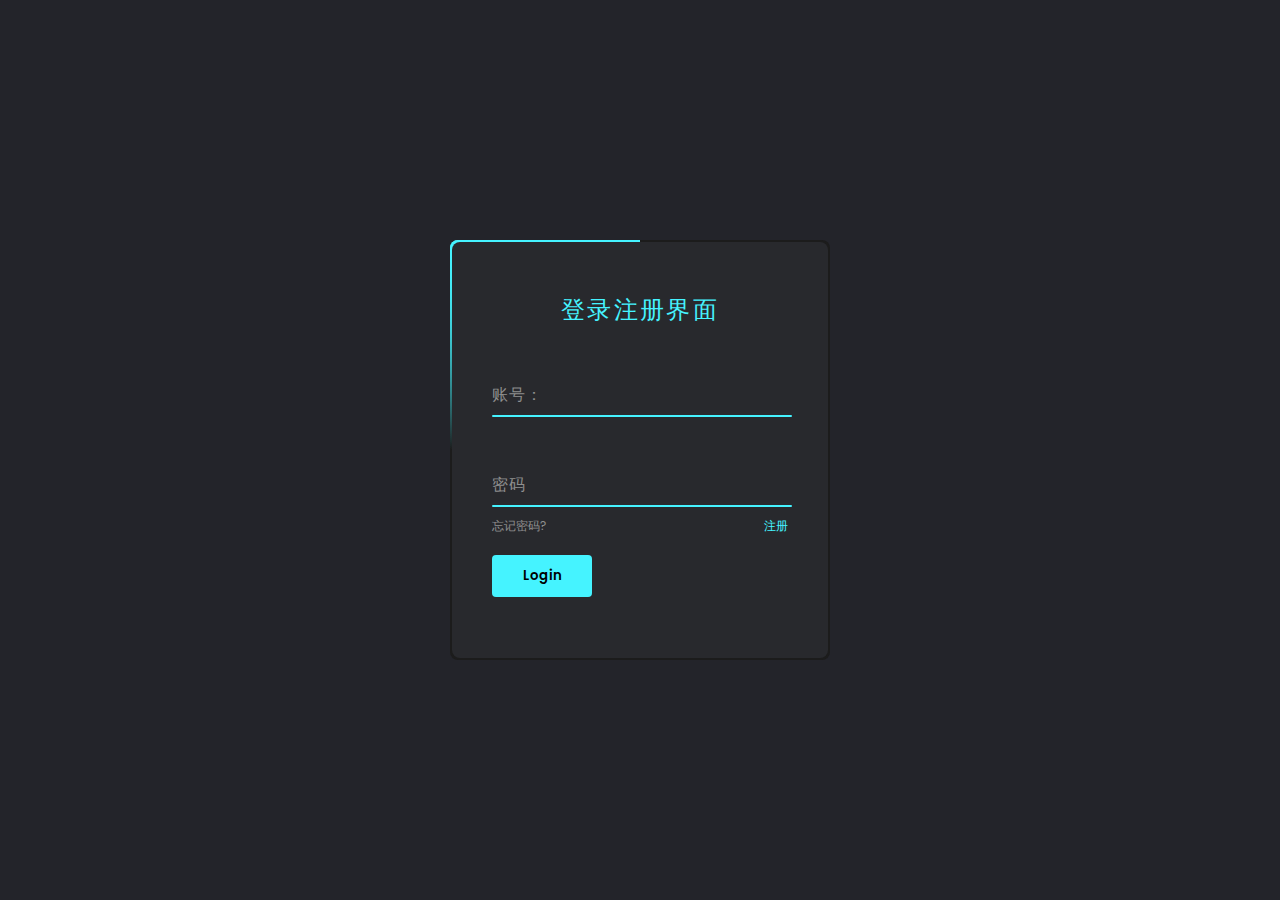
<file: html/Login.html>
<!DOCTYPE html>
<html lang="en">

<head>
	<meta charset="UTF-8">
	<title>网站登录</title>
	<link rel="stylesheet" href="../css/Login.css">
</head>

<body>
	<div class="box">
		<form autocomplete="off">
			<h2>登录注册界面</h2>
			<div class="inputBox">
				<input type="text" required="required">
				<span>账号：</span>
				<i></i>
			</div>
			<div class="inputBox">
				<input type="password" required="reqsuired">
				<span>密码</span>
				<i></i>
			</div>
			<div class="links">
				<a href="#">忘记密码?</a>
				<a href="#">注册</a>
			</div>
			<input type="submit" value="Login">
		</form>
	</div>
</body>

</html>
</file>
<file: css/Login.css>
/* 引入需要的字体 */
@import url('https://fonts.googleapis.com/css2?family=Poppins:wght@300;400;500;600;700;800;900&display=swap');

* {
	margin: 0;
	padding: 0;
	box-sizing: border-box;
	font-family: 'Poppins', sans-serif;
}

body {
	display: flex;
	justify-content: center;
	align-items: center;
	min-height: 100vh;
	flex-direction: column;
	background: #23242a;
}

.box {
	position: relative;
	width: 380px;
	height: 420px;
	background: #1c1c1c;
	border-radius: 8px;
	overflow: hidden;
}

.box::before {
	content: '';
	z-index: 1;
	position: absolute;
	top: -50%;
	left: -50%;
	width: 380px;
	height: 420px;
	transform-origin: bottom right;
	background: linear-gradient(0deg, transparent, #45f3ff, #45f3ff);
	animation: animate 6s linear infinite;
}

.box::after {
	content: '';
	z-index: 1;
	position: absolute;
	top: -50%;
	left: -50%;
	width: 380px;
	height: 420px;
	transform-origin: bottom right;
	background: linear-gradient(0deg, transparent, #45f3ff, #45f3ff);
	animation: animate 6s linear infinite;
	animation-delay: -3s;
}

@keyframes animate {
	0% {
		transform: rotate(0deg);
	}

	100% {
		transform: rotate(360deg);
	}
}

form {
	position: absolute;
	inset: 2px;
	background: #28292d;
	padding: 50px 40px;
	border-radius: 8px;
	z-index: 2;
	display: flex;
	flex-direction: column;
}

h2 {
	color: #45f3ff;
	font-weight: 500;
	text-align: center;
	letter-spacing: 0.1em;
}

.inputBox {
	position: relative;
	width: 300px;
	margin-top: 35px;
}

.inputBox input {
	position: relative;
	width: 100%;
	padding: 20px 10px 10px;
	background: transparent;
	outline: none;
	box-shadow: none;
	border: none;
	color: #23242a;
	font-size: 1em;
	letter-spacing: 0.05em;
	transition: 0.5s;
	z-index: 10;
}

.inputBox span {
	position: absolute;
	left: 0;
	padding: 20px 0px 10px;
	pointer-events: none;
	font-size: 1em;
	color: #8f8f8f;
	letter-spacing: 0.05em;
	transition: 0.5s;
}

.inputBox input:valid~span,
.inputBox input:focus~span {
	color: #45f3ff;
	transform: translateX(0px) translateY(-34px);
	font-size: 0.75em;
}

.inputBox i {
	position: absolute;
	left: 0;
	bottom: 0;
	width: 100%;
	height: 2px;
	background: #45f3ff;
	border-radius: 4px;
	overflow: hidden;
	transition: 0.5s;
	pointer-events: none;
	z-index: 9;
}

.inputBox input:valid~i,
.inputBox input:focus~i {
	height: 44px;
}

.links {
	display: flex;
	justify-content: space-between;
}

.links a {
	margin: 10px 0;
	font-size: 0.75em;
	color: #8f8f8f;
	text-decoration: beige;
}

.links a:hover,
.links a:nth-child(2) {
	color: #45f3ff;
}

input[type="submit"] {
	border: none;
	outline: none;
	padding: 11px 25px;
	background: #45f3ff;
	cursor: pointer;
	border-radius: 4px;
	font-weight: 600;
	width: 100px;
	margin-top: 10px;
}

input[type="submit"]:active {
	opacity: 0.8;
}
</file>
